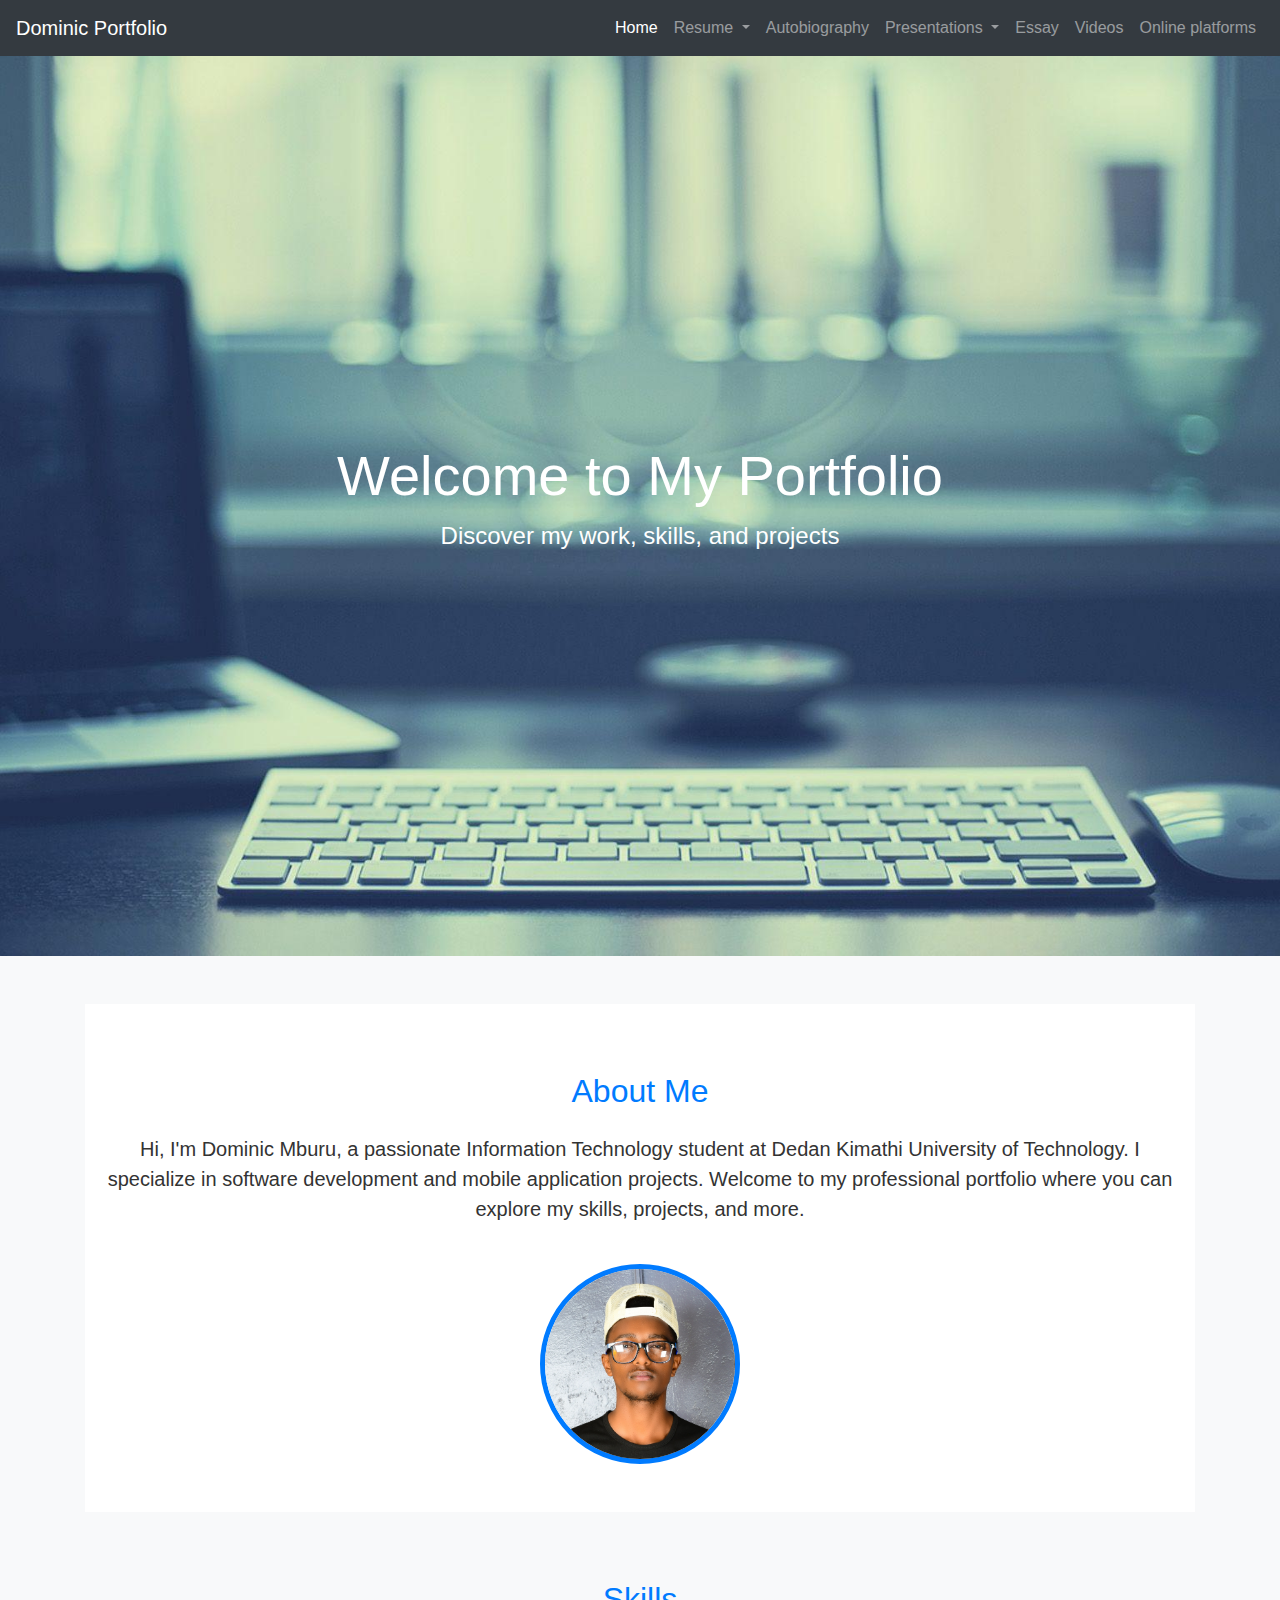
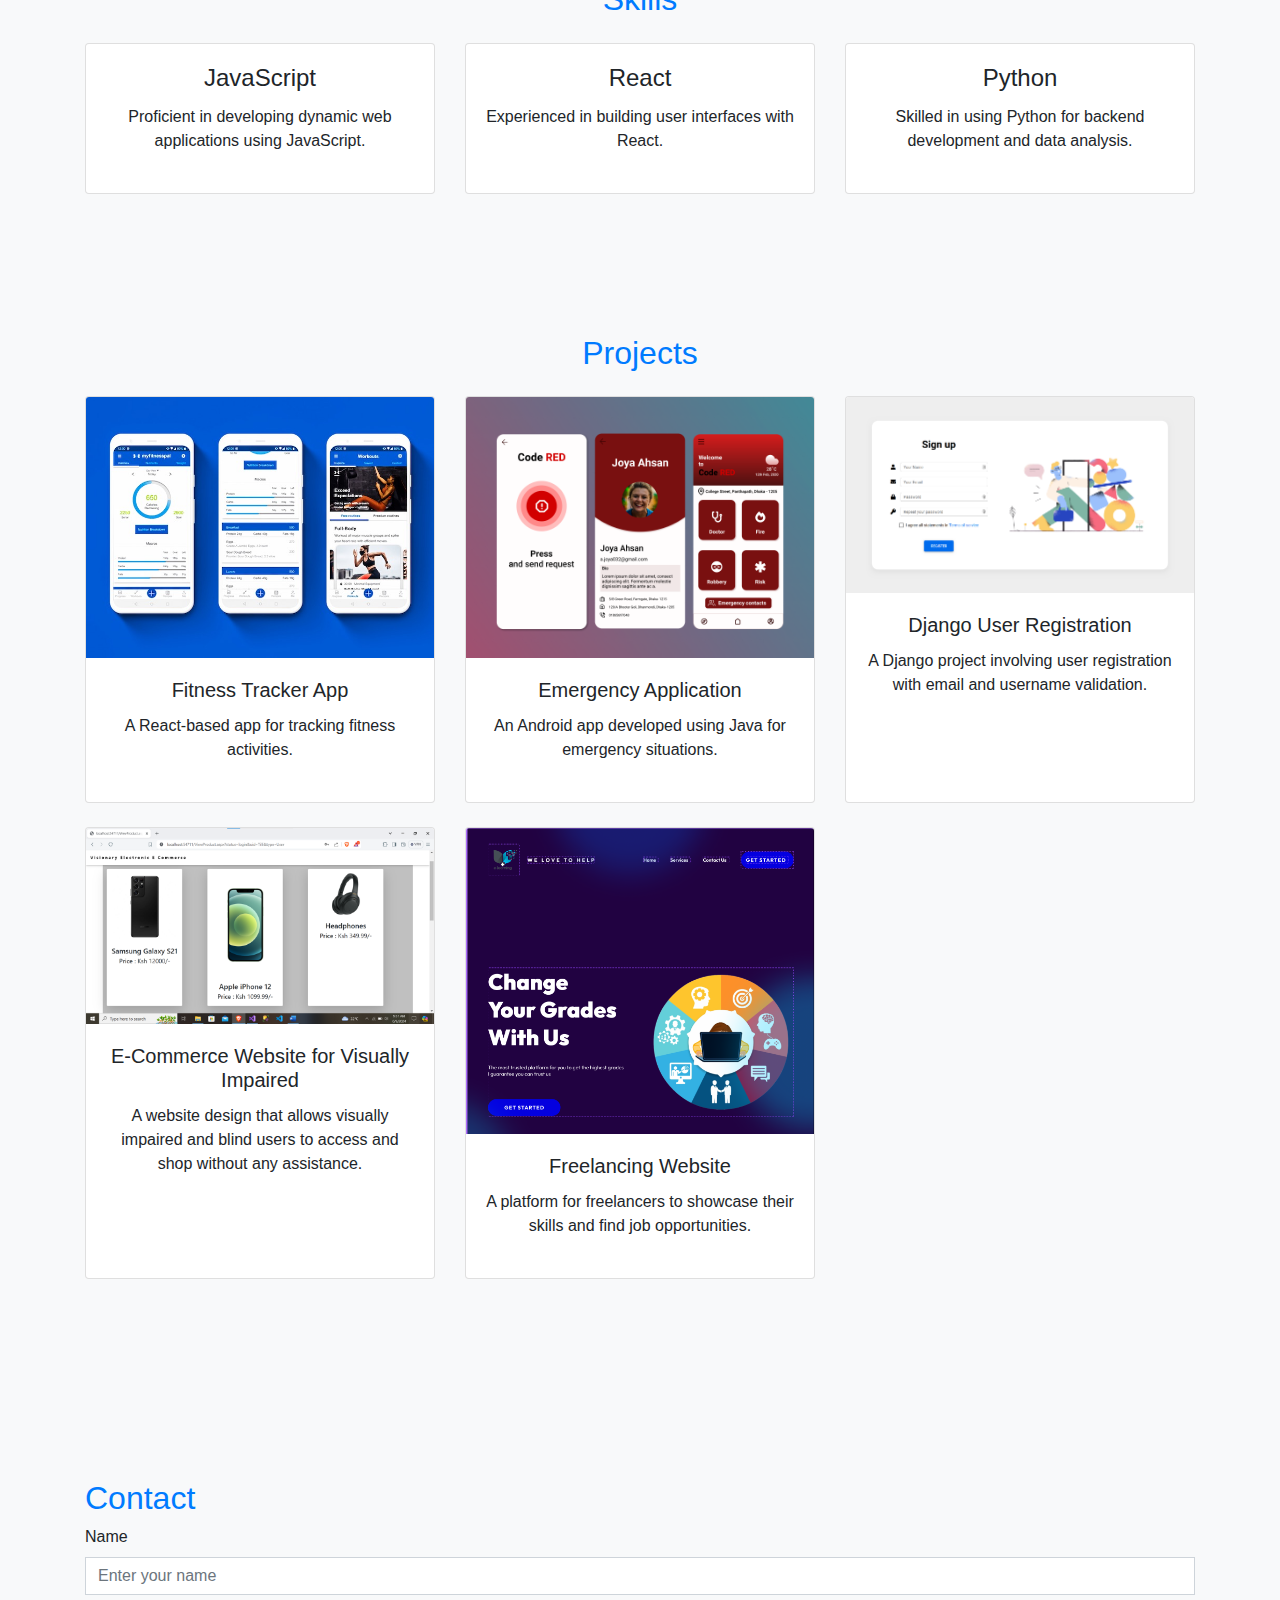
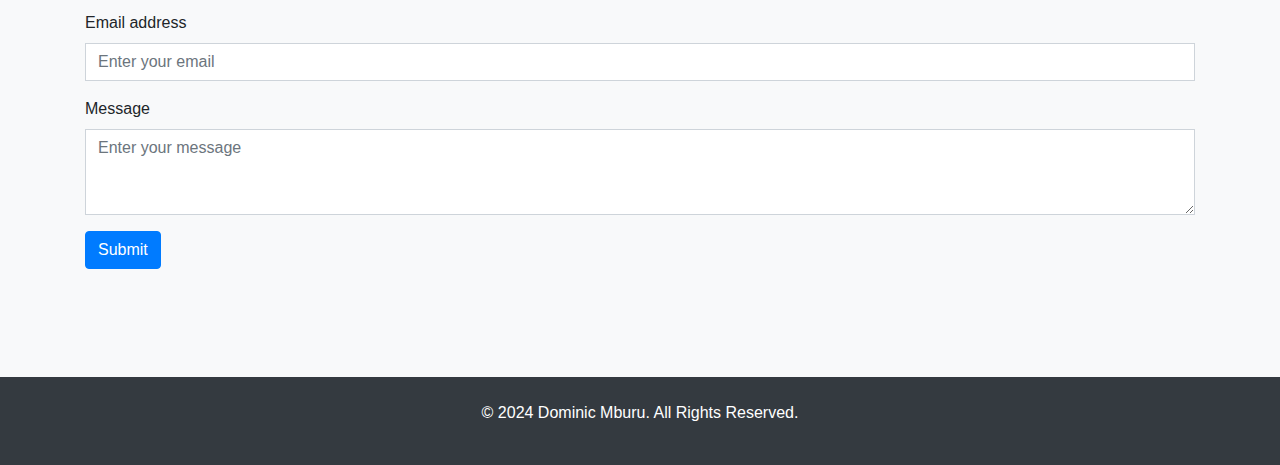
<file: index.html>
<!DOCTYPE html>
<html lang="en">
<head>
    <meta charset="UTF-8">
    <meta name="viewport" content="width=device-width, initial-scale=1.0">
    <title>My Portfolio</title>
    <link href="https://stackpath.bootstrapcdn.com/bootstrap/4.5.2/css/bootstrap.min.css" rel="stylesheet">
    <link rel="stylesheet" href="css/styles.css">
</head>
<body>
    <nav class="navbar navbar-expand-lg navbar-dark bg-dark">
        <a class="navbar-brand" href="#">Dominic Portfolio</a>
        <button class="navbar-toggler" type="button" data-toggle="collapse" data-target="#navbarNav" aria-controls="navbarNav" aria-expanded="false" aria-label="Toggle navigation">
            <span class="navbar-toggler-icon"></span>
        </button>
        <div class="collapse navbar-collapse" id="navbarNav">
            <ul class="navbar-nav ml-auto">
                <li class="nav-item active">
                    <a class="nav-link" href="index.html">Home</a>
                </li>
                <li class="nav-item dropdown">
                    <a class="nav-link dropdown-toggle" href="#" id="resumeDropdown" role="button" data-toggle="dropdown" aria-haspopup="true" aria-expanded="false">
                        Resume
                    </a>
                    <div class="dropdown-menu" aria-labelledby="resumeDropdown">
                        <a class="dropdown-item" href="resume-viewer.html?pdf=doc/i. Resume English.pdf" id="resumeEnglish">Resume in English</a>
                        <a class="dropdown-item" href="resume-viewer.html?pdf=doc/i. Resume Kiswahili.pdf" id="resumeKiswahili">Resume in KiSwahili</a>
                        <a class="dropdown-item" href="resume-viewer.html?pdf=doc/i. Resume Kikuyu.pdf" id="resumeIndigenous">Resume in Indigenous Language</a>
                    </div>
                </li>
                <li class="nav-item">
                    <a class="nav-link" href="resume-viewer.html?pdf=doc/ii. MY BIOGRAGHY.pdf">Autobiography</a>
                </li>
                <li class="nav-item dropdown">
                    <a class="nav-link dropdown-toggle" href="#" id="presentationsDropdown" role="button" data-toggle="dropdown" aria-haspopup="true" aria-expanded="false">
                        Presentations
                    </a>
                    <div class="dropdown-menu" aria-labelledby="presentationsDropdown">
                        <a class="dropdown-item" href="resume-viewer.html?pdf=doc/iii. PowerPoint Autobiography.pdf">Autobiographical Essay Presentation</a>
                        <a class="dropdown-item" href="resume-viewer.html?pdf=doc/v. Innovations in Information Technology.pdf">Invention or Innovation Presentation</a>
                        <a class="dropdown-item" href="resume-viewer.html?pdf=doc/vii. The Role of Traditional African Music and Dance.pdf">African Culture Presentation</a>
                    </div>
                </li>
                <li class="nav-item">
                    <a class="nav-link" href="resume-viewer.html?pdf=doc/xi. The Impact of Water Scarcity in African Communities.pdf">Essay</a>
                </li>
                <li class="nav-item">
                    <a class="nav-link" href="videos.html">Videos</a>
                </li>
                <li class="nav-item">
                    <a class="nav-link" href="resume-viewer.html?pdf=doc/x. Evidence of Professionally Relevant Online Platforms.pdf">Online platforms</a>
                </li>
            </ul>
        </div>
    </nav>

    <header id="home" class="d-flex align-items-center justify-content-center">
        <div class="text-center">
            <h1>Welcome to My Portfolio</h1>
            <p>Discover my work, skills, and projects</p>
        </div>
    </header>

    <div class="container mt-5">
        <section id="about" class="text-center py-5">
            <div class="container">
                <h2 class="mb-4">About Me</h2>
                <p class="lead">Hi, I'm <strong>Dominic Mburu</strong>, a passionate Information Technology student at Dedan Kimathi University of Technology. I specialize in software development and mobile application projects. Welcome to my professional portfolio where you can explore my skills, projects, and more.</p>
                <img src="images/logo.jpg" class="rounded-circle mt-4" alt="tilikiptiken" width="200">
            </div>
        </section>
        

        <section id="skills" class="text-center py-5 bg-light">
            <h2 class="mb-4">Skills</h2>
            <div class="row">
                <div class="col-md-4 mb-4">
                    <div class="card h-100">
                        <div class="card-body">
                            <h4 class="card-title">JavaScript</h4>
                            <p class="card-text">Proficient in developing dynamic web applications using JavaScript.</p>
                        </div>
                    </div>
                </div>
                <div class="col-md-4 mb-4">
                    <div class="card h-100">
                        <div class="card-body">
                            <h4 class="card-title">React</h4>
                            <p class="card-text">Experienced in building user interfaces with React.</p>
                        </div>
                    </div>
                </div>
                <div class="col-md-4 mb-4">
                    <div class="card h-100">
                        <div class="card-body">
                            <h4 class="card-title">Python</h4>
                            <p class="card-text">Skilled in using Python for backend development and data analysis.</p>
                        </div>
                    </div>
                </div>
            </div>
        </section>

        <section id="projects" class="text-center py-5">
            <h2 class="mb-4">Projects</h2>
            <div class="row">
                <div class="col-md-4 mb-4">
                    <div class="card h-100">
                        <img src="images/MyFitnesspal_tracker.jpg" class="card-img-top" alt="Fitness Tracker App">
                        <div class="card-body">
                            <h5 class="card-title">Fitness Tracker App</h5>
                            <p class="card-text">A React-based app for tracking fitness activities.</p>
                        </div>
                    </div>
                </div>
                <div class="col-md-4 mb-4">
                    <div class="card h-100">
                        <img src="images/emergency.png" class="card-img-top" alt="Emergency Application">
                        <div class="card-body">
                            <h5 class="card-title">Emergency Application</h5>
                            <p class="card-text">An Android app developed using Java for emergency situations.</p>
                        </div>
                    </div>
                </div>
                <div class="col-md-4 mb-4">
                    <div class="card h-100">
                        <img src="images/featured.png" class="card-img-top" alt="Django Project">
                        <div class="card-body">
                            <h5 class="card-title">Django User Registration</h5>
                            <p class="card-text">A Django project involving user registration with email and username validation.</p>
                        </div>
                    </div>
                </div>
                <div class="col-md-4 mb-4">
                    <div class="card h-100">
                        <img src="images/image1.png" class="card-img-top" alt="E-Commerce Website for Visually Impaired">
                        <div class="card-body">
                            <h5 class="card-title">E-Commerce Website for Visually Impaired</h5>
                            <p class="card-text">A website design that allows visually impaired and blind users to access and shop without any assistance.</p>
                        </div>
                    </div>
                </div>
                <div class="col-md-4 mb-4">
                    <div class="card h-100">
                        <img src="images/image.png" class="card-img-top" alt="Freelancing Website">
                        <div class="card-body">
                            <h5 class="card-title">Freelancing Website</h5>
                            <p class="card-text">A platform for freelancers to showcase their skills and find job opportunities.</p>
                        </div>
                    </div>
                </div>
            </div>
        </section>

        <section id="contact" class="mt-5">
            <h2>Contact</h2>
            <form>
                <div class="form-group">
                    <label for="name">Name</label>
                    <input type="text" class="form-control" id="name" placeholder="Enter your name">
                </div>
                <div class="form-group">
                    <label for="email">Email address</label>
                    <input type="email" class="form-control" id="email" placeholder="Enter your email">
                </div>
                <div class="form-group">
                    <label for="message">Message</label>
                    <textarea class="form-control" id="message" rows="3" placeholder="Enter your message"></textarea>
                </div>
                <button type="submit" class="btn btn-primary">Submit</button>
            </form>
        </section>
    </div>

    <footer class="text-center mt-5 py-4">
        <p>&copy; 2024 Dominic Mburu. All Rights Reserved.</p>
    </footer>

    <script src="https://code.jquery.com/jquery-3.5.1.slim.min.js"></script>
    <script src="https://cdn.jsdelivr.net/npm/@popperjs/core@2.9.2/dist/umd/popper.min.js"></script>
    <script src="https://stackpath.bootstrapcdn.com/bootstrap/4.5.2/js/bootstrap.min.js"></script>
    <!-- <script src="js/script.js"></script> -->
    
</body>
</html>
</file>
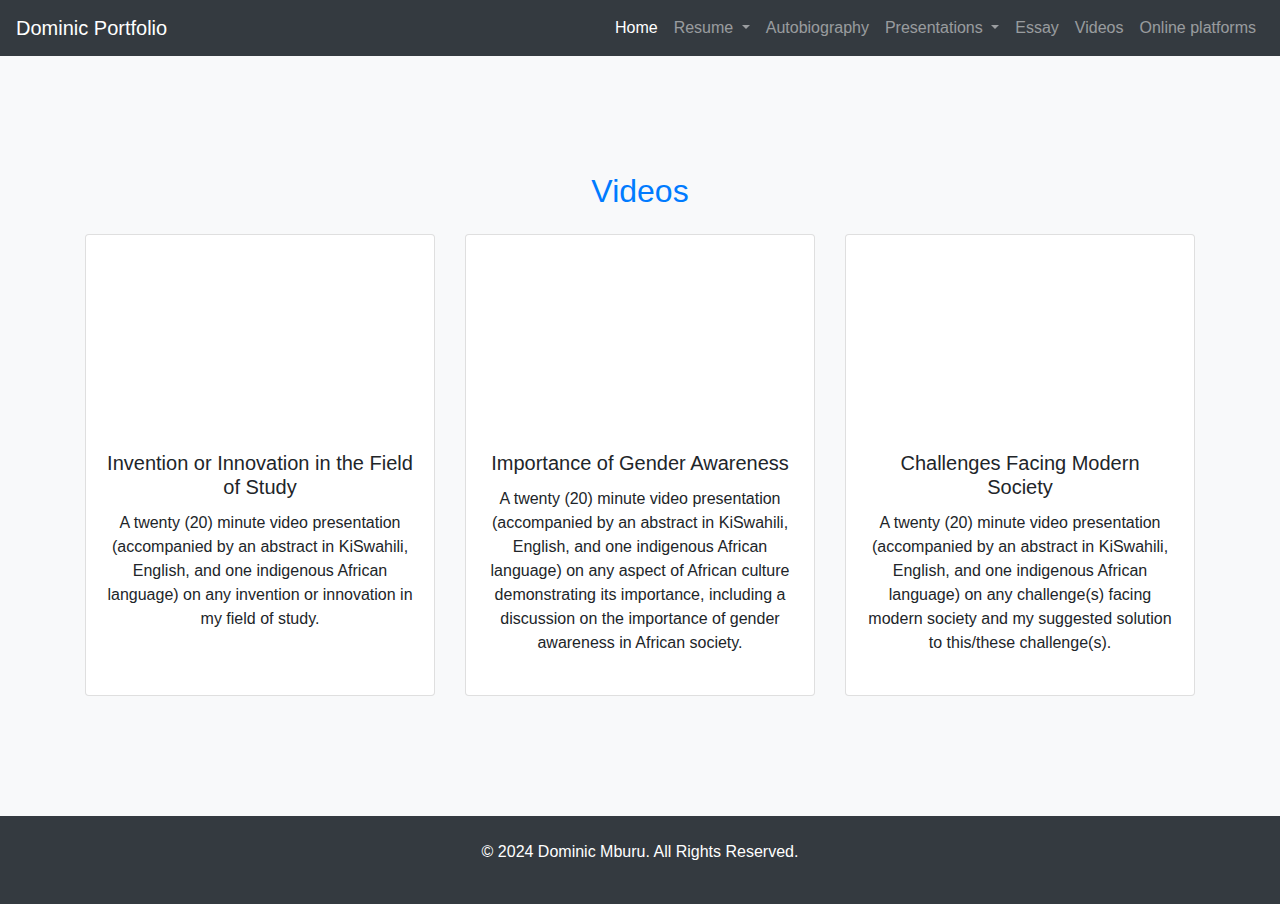
<file: videos.html>
<!DOCTYPE html>
<html lang="en">
<head>
    <meta charset="UTF-8">
    <meta name="viewport" content="width=device-width, initial-scale=1.0">
    <title>Videos</title>
    <link href="https://stackpath.bootstrapcdn.com/bootstrap/4.5.2/css/bootstrap.min.css" rel="stylesheet">
    <link rel="stylesheet" href="css/styles.css">
</head>
<body>
    <nav class="navbar navbar-expand-lg navbar-dark bg-dark">
        <a class="navbar-brand" href="#">Dominic Portfolio</a>
        <button class="navbar-toggler" type="button" data-toggle="collapse" data-target="#navbarNav" aria-controls="navbarNav" aria-expanded="false" aria-label="Toggle navigation">
            <span class="navbar-toggler-icon"></span>
        </button>
        <div class="collapse navbar-collapse" id="navbarNav">
            <ul class="navbar-nav ml-auto">
                <li class="nav-item active">
                    <a class="nav-link" href="index.html">Home</a>
                </li>
                <li class="nav-item dropdown">
                    <a class="nav-link dropdown-toggle" href="#" id="resumeDropdown" role="button" data-toggle="dropdown" aria-haspopup="true" aria-expanded="false">
                        Resume
                    </a>
                    <div class="dropdown-menu" aria-labelledby="resumeDropdown">
                        <a class="dropdown-item" href="resume-viewer.html?pdf=doc/i. Resume English.pdf" id="resumeEnglish">Resume in English</a>
                        <a class="dropdown-item" href="resume-viewer.html?pdf=doc/i. Resume Kiswahili.pdf" id="resumeKiswahili">Resume in KiSwahili</a>
                        <a class="dropdown-item" href="resume-viewer.html?pdf=doc/i. Resume Kikuyu.pdf" id="resumeIndigenous">Resume in Indigenous Language</a>
                    </div>
                </li>
                <li class="nav-item">
                    <a class="nav-link" href="resume-viewer.html?pdf=doc/ii. MY BIOGRAGHY.pdf">Autobiography</a>
                </li>
                <li class="nav-item dropdown">
                    <a class="nav-link dropdown-toggle" href="#" id="presentationsDropdown" role="button" data-toggle="dropdown" aria-haspopup="true" aria-expanded="false">
                        Presentations
                    </a>
                    <div class="dropdown-menu" aria-labelledby="presentationsDropdown">
                        <a class="dropdown-item" href="resume-viewer.html?pdf=doc/iii. PowerPoint Autobiography.pdf">Autobiographical Essay Presentation</a>
                        <a class="dropdown-item" href="resume-viewer.html?pdf=doc/v. Innovations in Information Technology.pdf">Invention or Innovation Presentation</a>
                        <a class="dropdown-item" href="resume-viewer.html?pdf=doc/vii. The Role of Traditional African Music and Dance.pdf">African Culture Presentation</a>
                    </div>
                </li>
                <li class="nav-item">
                    <a class="nav-link" href="resume-viewer.html?pdf=doc/xi. The Impact of Water Scarcity in African Communities.pdf">Essay</a>
                </li>
                <li class="nav-item">
                    <a class="nav-link" href="videos.html">Videos</a>
                </li>
                <li class="nav-item">
                    <a class="nav-link" href="resume-viewer.html?pdf=doc/x. Evidence of Professionally Relevant Online Platforms.pdf">Online platforms</a>
                </li>
            </ul>
        </div>
    </nav>

    <div class="container mt-5">
        <section id="videos" class="text-center py-5">
            <h2 class="mb-4">Videos</h2>
            <div class="row">
                <div class="col-md-4 mb-4">
                    <div class="card h-100">
                        <div class="embed-responsive embed-responsive-16by9">
                            <iframe class="embed-responsive-item" src="https://drive.google.com/file/d/1DbbhfjtolifxNhEDZPk-uVsaD6w41ku5/preview" allowfullscreen></iframe>
                        </div>
                        <div class="card-body">
                            <h5 class="card-title">Invention or Innovation in the Field of Study</h5>
                            <p class="card-text">A twenty (20) minute video presentation (accompanied by an abstract in KiSwahili, English, and one indigenous African language) on any invention or innovation in my field of study.</p>
                        </div>
                    </div>
                </div>
                <div class="col-md-4 mb-4">
                    <div class="card h-100">
                        <div class="embed-responsive embed-responsive-16by9">
                            <iframe class="embed-responsive-item" src="https://drive.google.com/file/d/1vzL2DmTa8LwznChioY9v9M_ng761OfMD/preview" allowfullscreen></iframe>
                        </div>
                        <div class="card-body">
                            <h5 class="card-title">Importance of Gender Awareness</h5>
                            <p class="card-text">A twenty (20) minute video presentation (accompanied by an abstract in KiSwahili, English, and one indigenous African language) on any aspect of African culture demonstrating its importance, including a discussion on the importance of gender awareness in African society.</p>
                        </div>
                    </div>
                </div>
                <div class="col-md-4 mb-4">
                    <div class="card h-100">
                        <div class="embed-responsive embed-responsive-16by9">
                            <iframe class="embed-responsive-item" src="https://drive.google.com/file/d/1wgFGXqpKKFRJ13DOTEDULOb0-8oBJ0re/preview" allowfullscreen></iframe>
                        </div>
                        <div class="card-body">
                            <h5 class="card-title">Challenges Facing Modern Society</h5>
                            <p class="card-text">A twenty (20) minute video presentation (accompanied by an abstract in KiSwahili, English, and one indigenous African language) on any challenge(s) facing modern society and my suggested solution to this/these challenge(s).</p>
                        </div>
                    </div>
                </div>
            </div>
        </section>
    </div>

    <footer class="text-center mt-5 py-4">
        <p>&copy; 2024 Dominic Mburu. All Rights Reserved.</p>
    </footer>

    <script src="https://code.jquery.com/jquery-3.5.1.slim.min.js"></script>
    <script src="https://cdn.jsdelivr.net/npm/@popperjs/core@2.9.2/dist/umd/popper.min.js"></script>
    <script src="https://stackpath.bootstrapcdn.com/bootstrap/4.5.2/js/bootstrap.min.js"></script>
</body>
</html>
</file>
<file: css/styles.css>
body {
    font-family: 'Segoe UI', Tahoma, Geneva, Verdana, sans-serif;
    background-color: #f8f9fa;
}

header {
    height: 100vh;
    background: url('../images/back.jpg') no-repeat center center/cover;
    color: white;
    display: flex;
    align-items: center;
    justify-content: center;
    flex-direction: column;
    text-align: center;
}

header h1 {
    font-size: 3.5rem;
    margin-bottom: 0.5rem;
}

header p {
    font-size: 1.5rem;
    margin-bottom: 1rem;
}

h2 {
    margin-top: 20px;
    color: #007bff;
}

.card {
    margin-bottom: 20px;
    transition: transform 0.3s;
}

.card:hover {
    transform: scale(1.05);
}

footer {
    background-color: #343a40;
    color: white;
}

section {
    padding: 60px 0;
}

.text-center {
    text-align: center;
}

.text-white {
    color: white !important;
}

.form-control {
    border-radius: 0;
}

.btn-primary {
    background-color: #007bff;
    border-color: #007bff;
}

.btn-primary:hover {
    background-color: #0056b3;
    border-color: #0056b3;
}

#about {
    background-color: #fff;
}

#about .lead {
    font-size: 1.25rem;
    color: #333;
}

#about img {
    border: 5px solid #007bff;
}

.bg-light {
    background-color: #f8f9fa !important;
}

.bg-dark {
    background-color: #343a40 !important;
}

.resume-links {
    background-color: #f8f9fa; /* Light background color for the links section */
    border-radius: 5px; /* Rounded corners for the container */
    padding: 20px; /* Padding around the links section */
}

.resume-link {
    border: 1px solid #007bff; /* Border color for the links */
    border-radius: 5px; /* Rounded corners for each link */
    transition: background-color 0.3s; /* Transition for hover effect */
}

.resume-link:hover {
    background-color: #007bff; /* Change background color on hover */
}

.resume-link a {
    text-decoration: none; /* Remove underline from links */
    color: #007bff; /* Link color */
    font-weight: bold; /* Make links bold */
}

.resume-link:hover a {
    color: white; /* Change link color on hover */
}

iframe {
    width: 100%;
    height: 800px; /* Adjust the height as needed */
    border: none; /* Remove border */
}

.pdfroom_body {
    display: flex;
    flex-direction: row;
    justify-content: space-around;
    margin-top: 20px;
}
.pdfroom-container {
    border: 1px solid #007bff; /* Border color for the links */
    border-radius: 5px; /* Rounded corners for each link */
    padding: 10px; /* Padding inside the container */
    text-align: center;
    cursor: pointer; /* Pointer cursor on hover */
    transition: background-color 0.3s; /* Transition for hover effect */
}
.pdfroom-container:hover {
    background-color: #e2e6ea; /* Change background color on hover */
}
.pdf_title {
    font-weight: bold; /* Make title bold */
}
.img img {
    width: 100%; /* Responsive image */
    height: auto; /* Maintain aspect ratio */
    border-radius: 5px; /* Rounded corners for the image */
}

.navbar-nav .nav-link.active, 
.navbar-nav .nav-link:hover, 
.navbar-nav .dropdown-item.active, 
.navbar-nav .dropdown-item:hover {
    background-color: #007bff; /* Change this to your preferred active background color */
    color: white;
}

.navbar-nav .dropdown-item {
    color: #212529; /* Default color for dropdown items */
}
</file>
